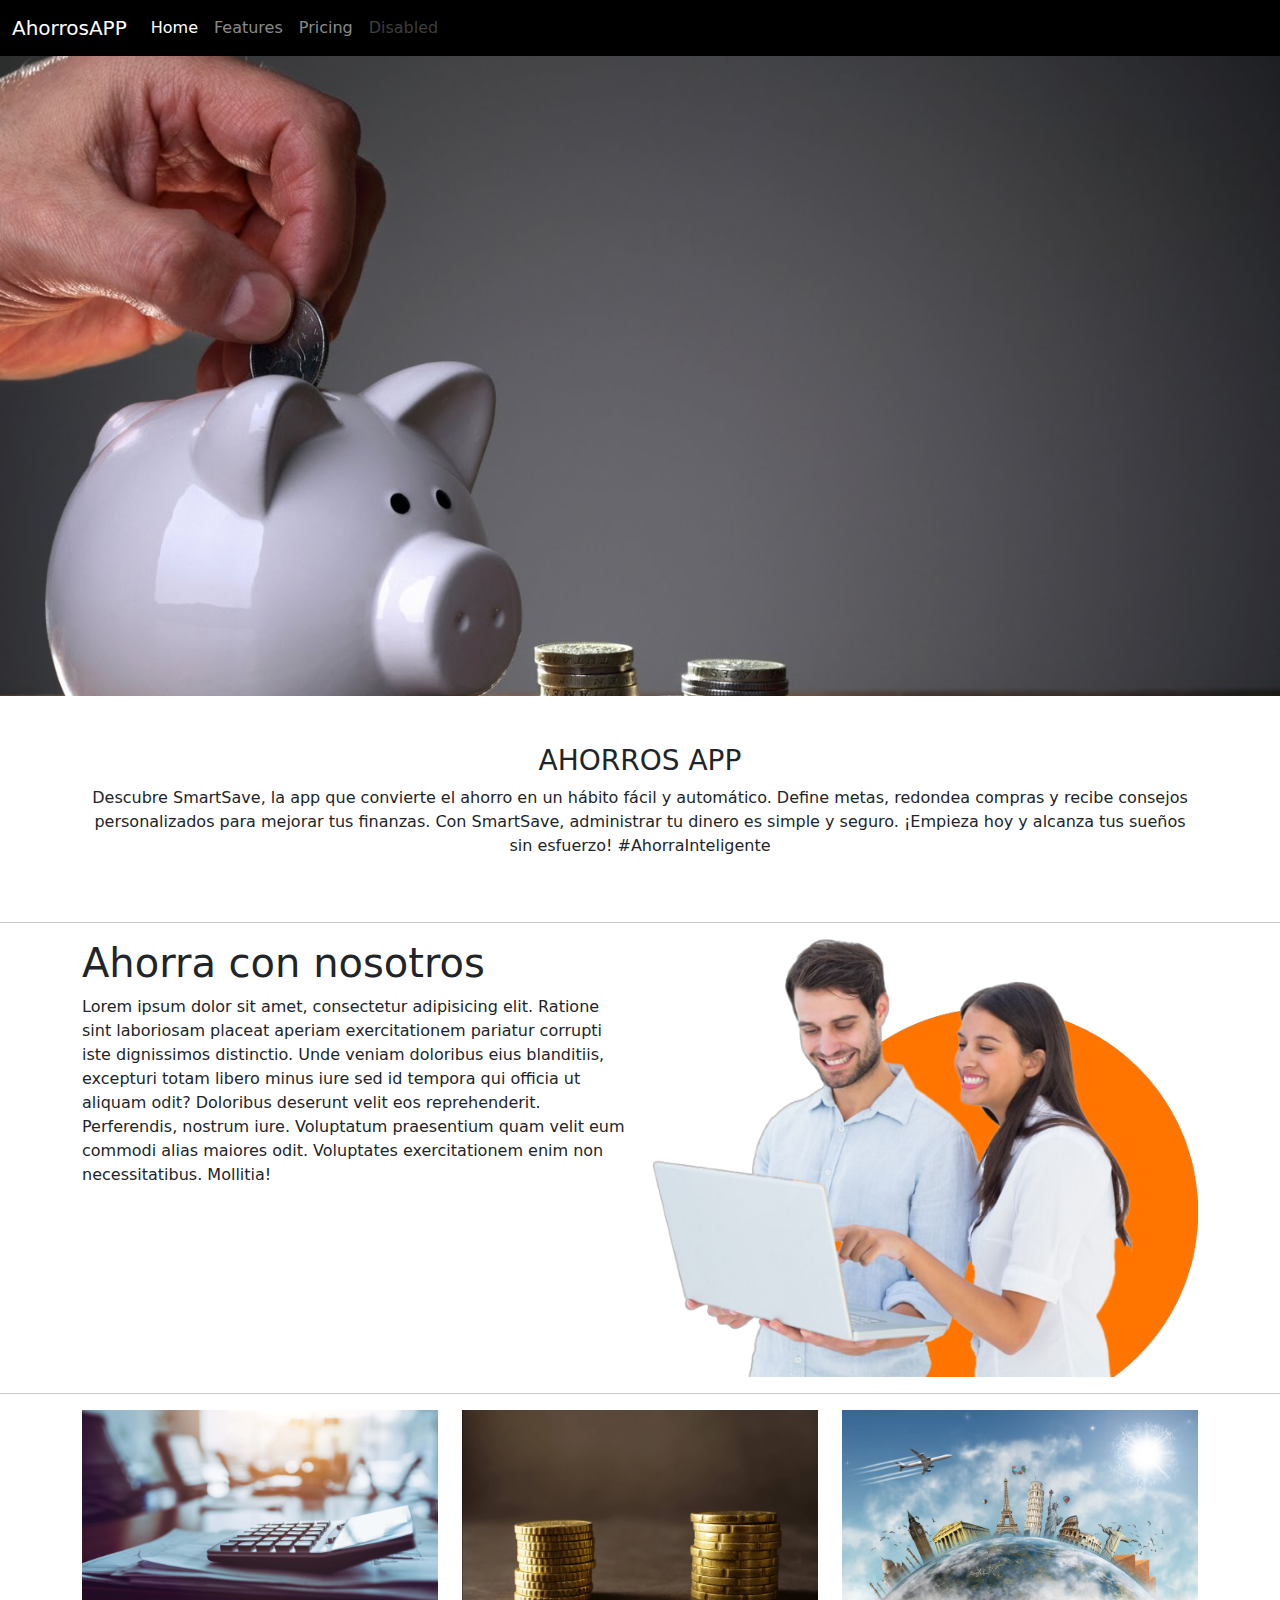
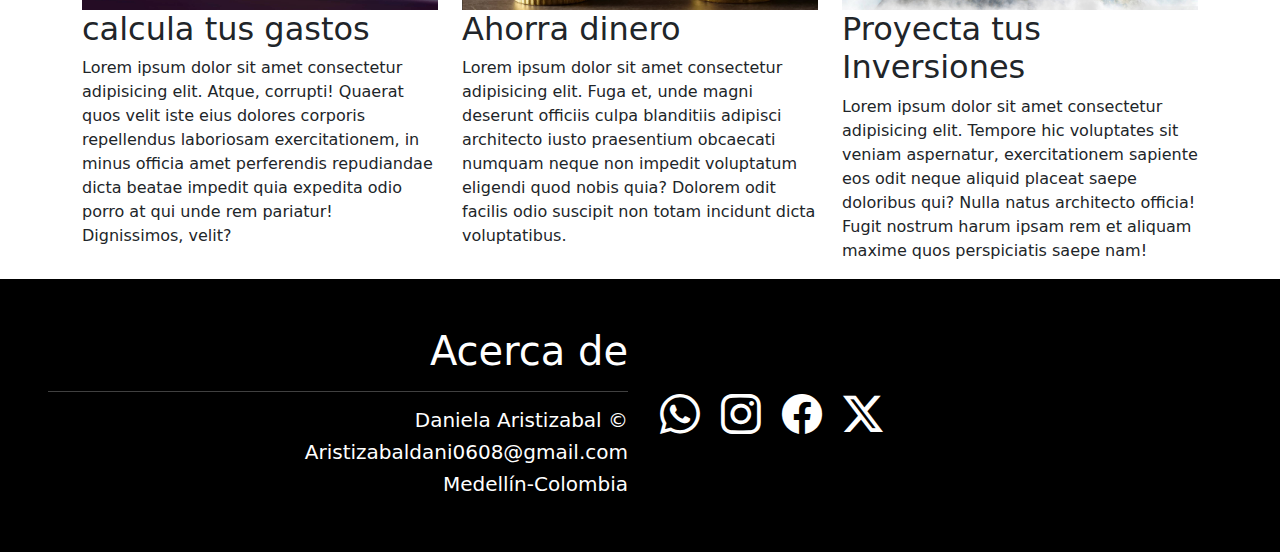
<file: index.html>
<!DOCTYPE html>
<html lang="en">
<head>
    <meta charset="UTF-8">
    <meta name="viewport" content="width=device-width, initial-scale=1.0">
    <title>Ahorrando App</title>
    <link href="https://cdn.jsdelivr.net/npm/bootstrap@5.3.3/dist/css/bootstrap.min.css" rel="stylesheet" integrity="sha384-QWTKZyjpPEjISv5WaRU9OFeRpok6YctnYmDr5pNlyT2bRjXh0JMhjY6hW+ALEwIH" crossorigin="anonymous">
    <link rel="stylesheet" href="./estilos.css">
    <link rel="stylesheet" href="https://cdn.jsdelivr.net/npm/bootstrap-icons@1.11.3/font/bootstrap-icons.min.css">
</head>
<body>

    <header>
        <nav class="navbar navbar-expand-lg menu navbar-dark">
            <div class="container-fluid">
              <a class="navbar-brand" href="#">AhorrosAPP</a>
              <button class="navbar-toggler" type="button" data-bs-toggle="collapse" data-bs-target="#navbarNav" aria-controls="navbarNav" aria-expanded="false" aria-label="Toggle navigation">
                <span class="navbar-toggler-icon"></span>
              </button>
              <div class="collapse navbar-collapse" id="navbarNav">
                <ul class="navbar-nav">
                  <li class="nav-item">
                    <a class="nav-link active" aria-current="page" href="#">Home</a>
                  </li>
                  <li class="nav-item">
                    <a class="nav-link" href="#">Features</a>
                  </li>
                  <li class="nav-item">
                    <a class="nav-link" href="#">Pricing</a>
                  </li>
                  <li class="nav-item">
                    <a class="nav-link disabled" aria-disabled="true">Disabled</a>
                  </li>
                </ul>
              </div>
            </div>
          </nav>
    </header>
    <main>
        <section class="fondo">

        </section>
        <section class="container mt-5 mb-5">
            <div class="row text-center">
                <div class="col-12">
                    <h3>AHORROS APP</h3>
                    <P>
                        Descubre SmartSave, la app que convierte el ahorro en un hábito fácil y automático. Define metas, redondea compras y recibe consejos personalizados para mejorar tus finanzas. Con SmartSave, administrar tu dinero es simple y seguro. ¡Empieza hoy y alcanza tus sueños sin esfuerzo!  #AhorraInteligente
                    </P> 

                </div>
            </div>
            
        </section>
          <hr>
        <section class="container">
          <div class="row">
              <div class="col-6">
                <h1>Ahorra con nosotros </h1>
                <p>
                  Lorem ipsum dolor sit amet, consectetur adipisicing elit. Ratione sint laboriosam placeat aperiam exercitationem pariatur corrupti iste dignissimos distinctio. Unde veniam doloribus eius blanditiis, excepturi totam libero minus iure sed id tempora qui officia ut aliquam odit? Doloribus deserunt velit eos reprehenderit. Perferendis, nostrum iure. Voluptatum praesentium quam velit eum commodi alias maiores odit. Voluptates exercitationem enim non necessitatibus. Mollitia!
                </p>
              </div>
              <div class="col-6">
                <img src="./img/people.png" alt="foto" class="img-fluid">
              </div>   
          </div>
        </section>

        <hr>
        <section class="container">
          <div class="row">
            <div class="col-4">
              <img src="./img/calculadora.jpg" alt="foto" class="img-fluid">
              <h2>calcula tus gastos</h2>
              <p>
                Lorem ipsum dolor sit amet consectetur adipisicing elit. Atque, corrupti! Quaerat quos velit iste eius dolores corporis repellendus laboriosam exercitationem, in minus officia amet perferendis repudiandae dicta beatae impedit quia expedita odio porro at qui unde rem pariatur! Dignissimos, velit?
              </p>
            </div>
            <div class="col-4">
              <img src="./img/monedas.webp" alt="foto" class="img-fluid">
              <h2>Ahorra dinero</h2>
              <p>
                Lorem ipsum dolor sit amet consectetur adipisicing elit. Fuga et, unde magni deserunt officiis culpa blanditiis adipisci architecto iusto praesentium obcaecati numquam neque non impedit voluptatum eligendi quod nobis quia? Dolorem odit facilis odio suscipit non totam incidunt dicta voluptatibus.
              </p>
            </div>
            <div class="col-4">
              <img src="./img/viajes.jpg" alt="foto" class="img-fluid">
              <h2>Proyecta tus Inversiones</h2>
              <p>
                Lorem ipsum dolor sit amet consectetur adipisicing elit. Tempore hic voluptates sit veniam aspernatur, exercitationem sapiente eos odit neque aliquid placeat saepe doloribus qui? Nulla natus architecto officia! Fugit nostrum harum ipsam rem et aliquam maxime quos perspiciatis saepe nam!
              </p>
            </div>
             
          </div>

        </section>
    </main>
    <footer> 
      <section class="container-fluid text-white colorfooter p-5">
        <div class="row">
          <div class="col-6 text-end">
            <h1>Acerca de</h1>
            <hr>
            <h5>Daniela Aristizabal &copy;</h5>
            <h5>Aristizabaldani0608@gmail.com</h5>
            <h5>Medellín-Colombia</h5>
          </div>
          <div class="col-6 align-self-center">
            <i class="bi bi-whatsapp fs-1 me-2 ms-2"></i>
            <i class="bi bi-instagram fs-1 me-2 ms-2"></i>
            <i class="bi bi-facebook fs-1 me-2 ms-2"></i>
            <i class="bi bi-twitter-x fs-1 me-2 ms-2"></i>
          </div>
        </div>
      </section>
    </footer>

    <script src="https://cdn.jsdelivr.net/npm/bootstrap@5.3.3/dist/js/bootstrap.bundle.min.js" integrity="sha384-YvpcrYf0tY3lHB60NNkmXc5s9fDVZLESaAA55NDzOxhy9GkcIdslK1eN7N6jIeHz" crossorigin="anonymous"></script>
    
</body>
</html>
</file>
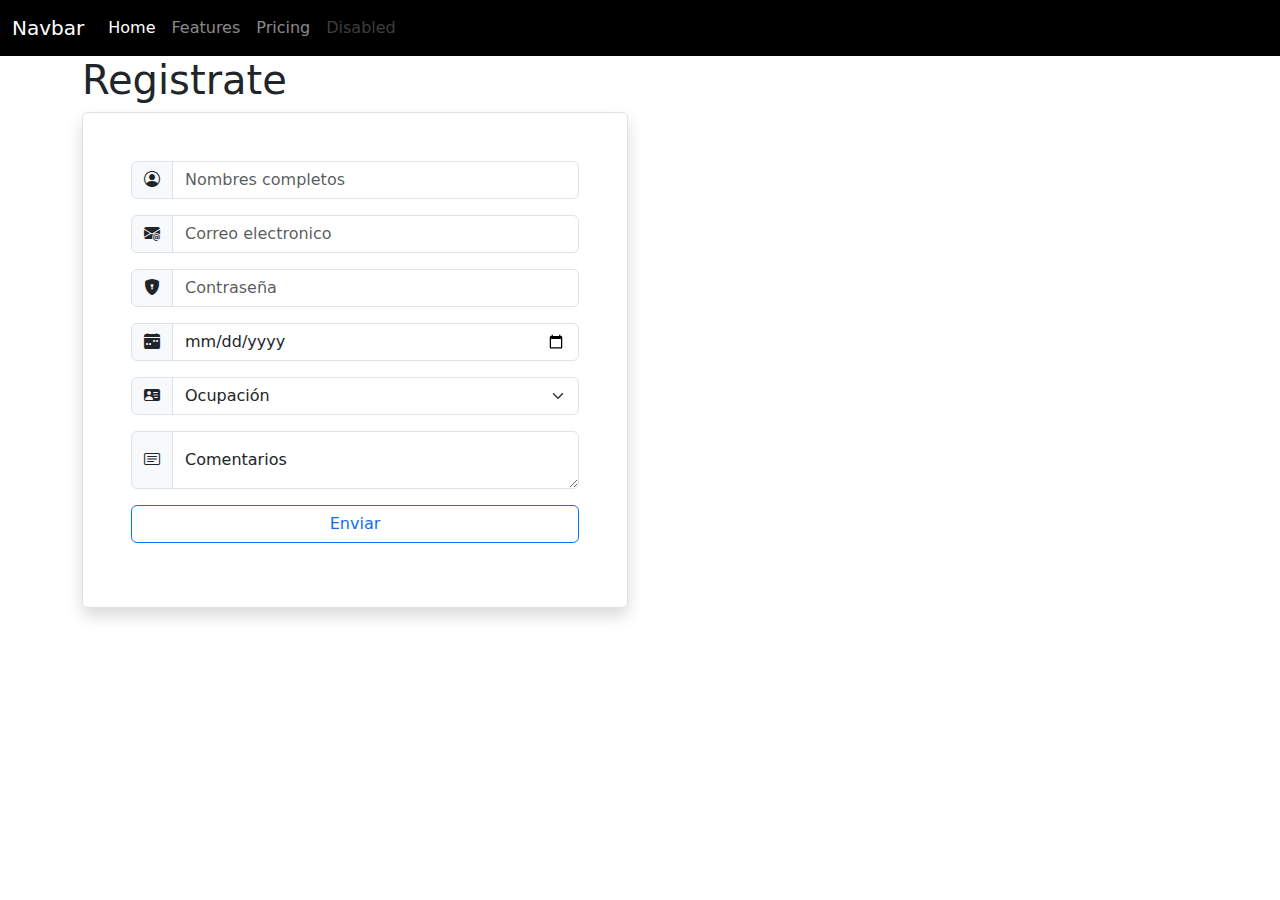
<file: registros.html>
<!DOCTYPE html>
<html lang="en">
<head>
    <meta charset="UTF-8">
    <meta name="viewport" content="width=device-width, initial-scale=1.0">
    <title>registro</title>
    <link href="https://cdn.jsdelivr.net/npm/bootstrap@5.3.3/dist/css/bootstrap.min.css" rel="stylesheet" integrity="sha384-QWTKZyjpPEjISv5WaRU9OFeRpok6YctnYmDr5pNlyT2bRjXh0JMhjY6hW+ALEwIH" crossorigin="anonymous">
    <link rel="stylesheet" href="https://cdn.jsdelivr.net/npm/bootstrap-icons@1.11.3/font/bootstrap-icons.min.css">
    <link rel="stylesheet" href="./estilos.css">
</head>
<body>
    <header>
        <nav class="navbar navbar-expand-lg menu navbar-dark">
            <div class="container-fluid">
              <a class="navbar-brand" href="#">Navbar</a>
              <button class="navbar-toggler" type="button" data-bs-toggle="collapse" data-bs-target="#navbarNav" aria-controls="navbarNav" aria-expanded="false" aria-label="Toggle navigation">
                <span class="navbar-toggler-icon"></span>
              </button>
              <div class="collapse navbar-collapse" id="navbarNav">
                <ul class="navbar-nav">
                  <li class="nav-item">
                    <a class="nav-link active" aria-current="page" href="#">Home</a>
                  </li>
                  <li class="nav-item">
                    <a class="nav-link" href="#">Features</a>
                  </li>
                  <li class="nav-item">
                    <a class="nav-link" href="#">Pricing</a>
                  </li>
                  <li class="nav-item">
                    <a class="nav-link disabled" aria-disabled="true">Disabled</a>
                  </li>
                </ul>
              </div>
            </div>
          </nav>
    </header>

    <main>
        <section class="container">
            <div class="row">
                <div class="col-6">
                    <h1>Registrate</h1>
                    <form class="p-5 border rounded shadow">
                        <div class="input-group mb-3">
                            <span class="input-group-text">
                                <i class="bi bi-person-circle"></i>
                            </span>
                            <input type="text" class="form-control" placeholder="Nombres completos">
                          </div>

                          <div class="input-group mb-3">
                            <span class="input-group-text">
                                <i class="bi bi-envelope-at-fill"></i>
                            </span>
                            <input type="email" class="form-control" placeholder="Correo electronico">
                          </div>

                          <div class="input-group mb-3">
                            <span class="input-group-text">
                                <i class="bi bi-shield-lock-fill"></i>
                            </span>
                            <input type="password" class="form-control" placeholder="Contraseña">
                          </div>

                          <div class="input-group mb-3">
                            <span class="input-group-text">
                                <i class="bi bi-calendar-week-fill"></i>
                            </span>
                            <input type="date" class="form-control" placeholder="Fecha Nacimiento">
                          </div> 

                          <div class="input-group mb-3">
                            <span class="input-group-text">
                                <i class="bi bi-person-vcard-fill"></i>
                            </span>
                            <select class="form-select" aria-label="Default select example">
                                <option selected>Ocupación</option>
                                <option value="1">Estudiante</option>
                                <option value="2">Empleado</option>
                                <option value="3">Desempleado</option>
                              </select>
                          </div>

                          <div class="input-group mb-3">
                            <span class="input-group-text">
                                <i class="bi bi-card-text"></i>
                            </span>
                            <div class="form-floating">
                                <textarea class="form-control" placeholder="Leave a comment here" id="floatingTextarea"></textarea>
                                <label for="floatingTextarea">Comentarios</label>
                              </div>
                          </div>

                       
                        <button class="btn btn-outline-primary w-100 mb-3">Enviar</button>  
                

                    </form>
                </div>
                <div class="col-6"></div>
            </div>
        </section>

    </main>
    <footer></footer>
    <script src="https://cdn.jsdelivr.net/npm/bootstrap@5.3.3/dist/js/bootstrap.bundle.min.js" integrity="sha384-YvpcrYf0tY3lHB60NNkmXc5s9fDVZLESaAA55NDzOxhy9GkcIdslK1eN7N6jIeHz" crossorigin="anonymous"></script>
</body>
</html>
</file>
<file: estilos.css>
.fondo{
    background-image: url(./img/cerdito.jpg);
    padding: 25%;
    background-position: top center;
    background-size: cover;
    background-attachment: fixed;
}

.menu{
    background-color: black;
}

.colorfooter{
    background-color: black;
}
</file>
